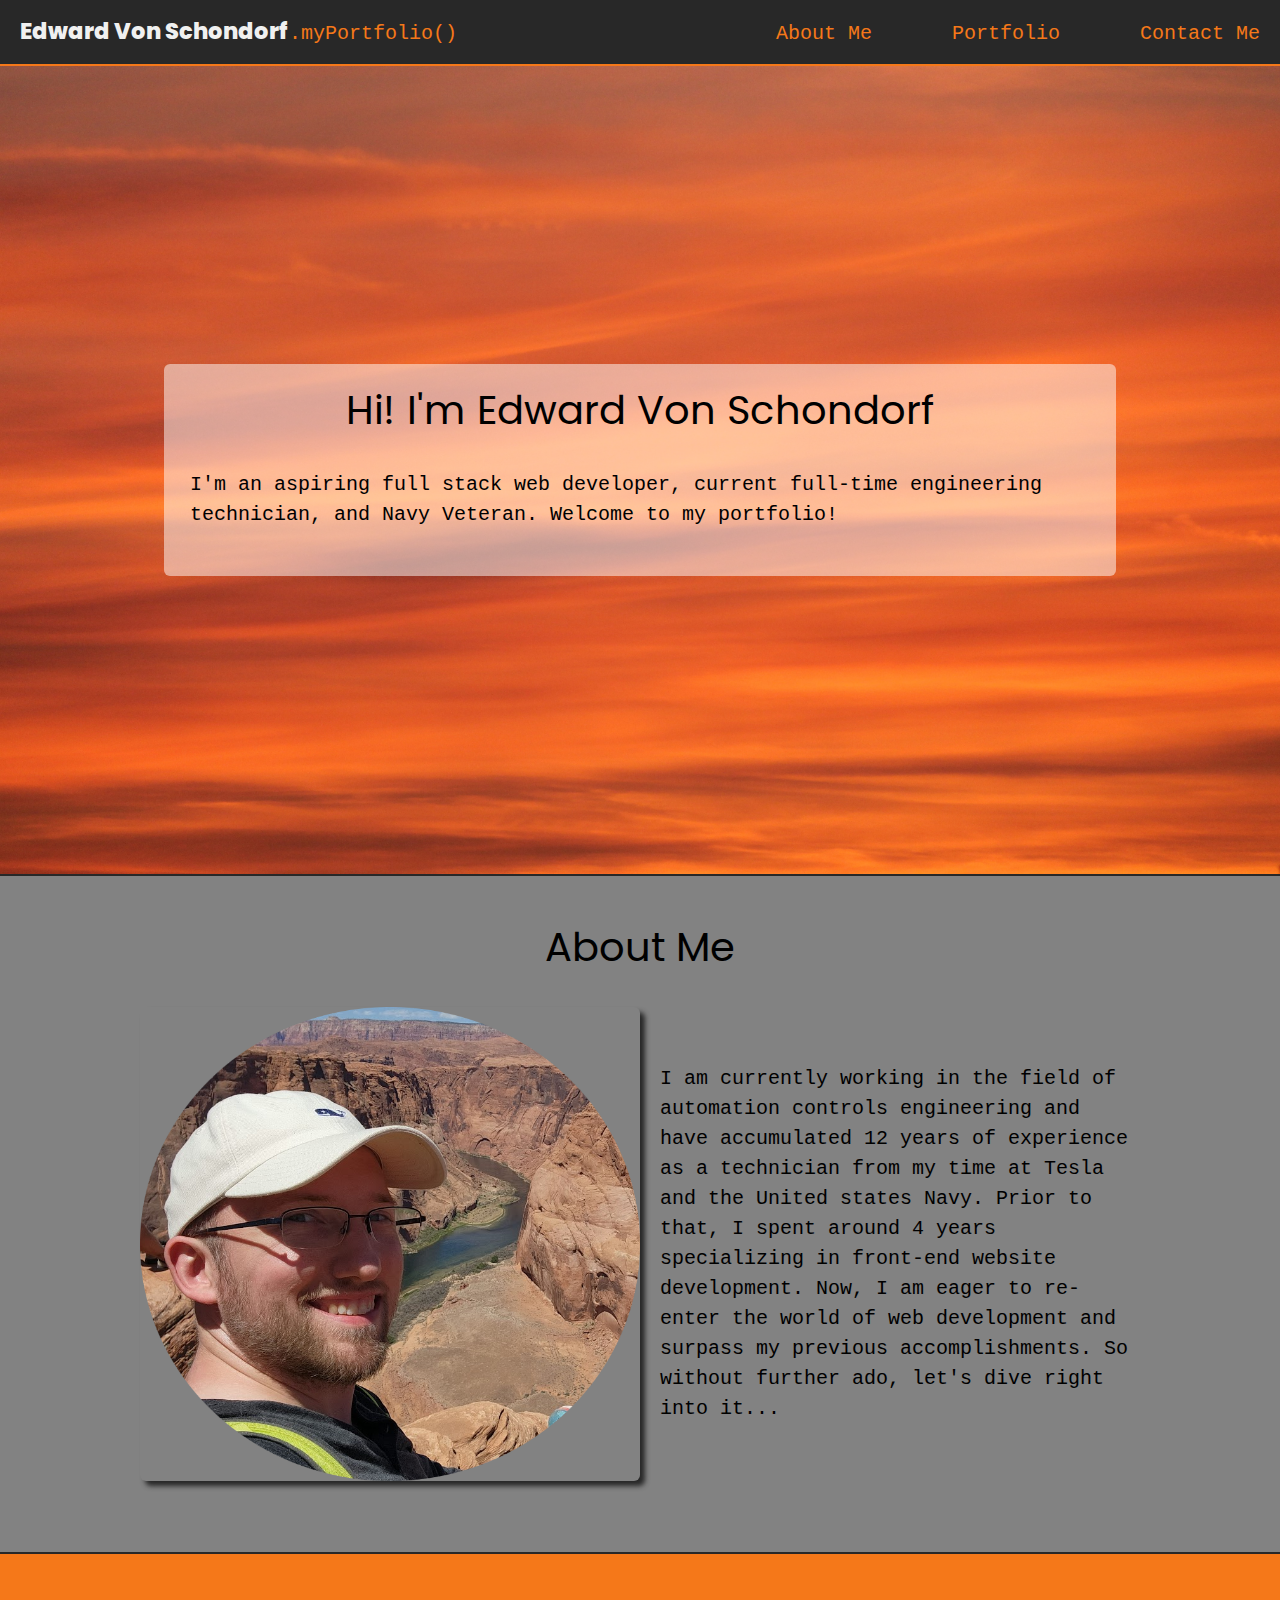
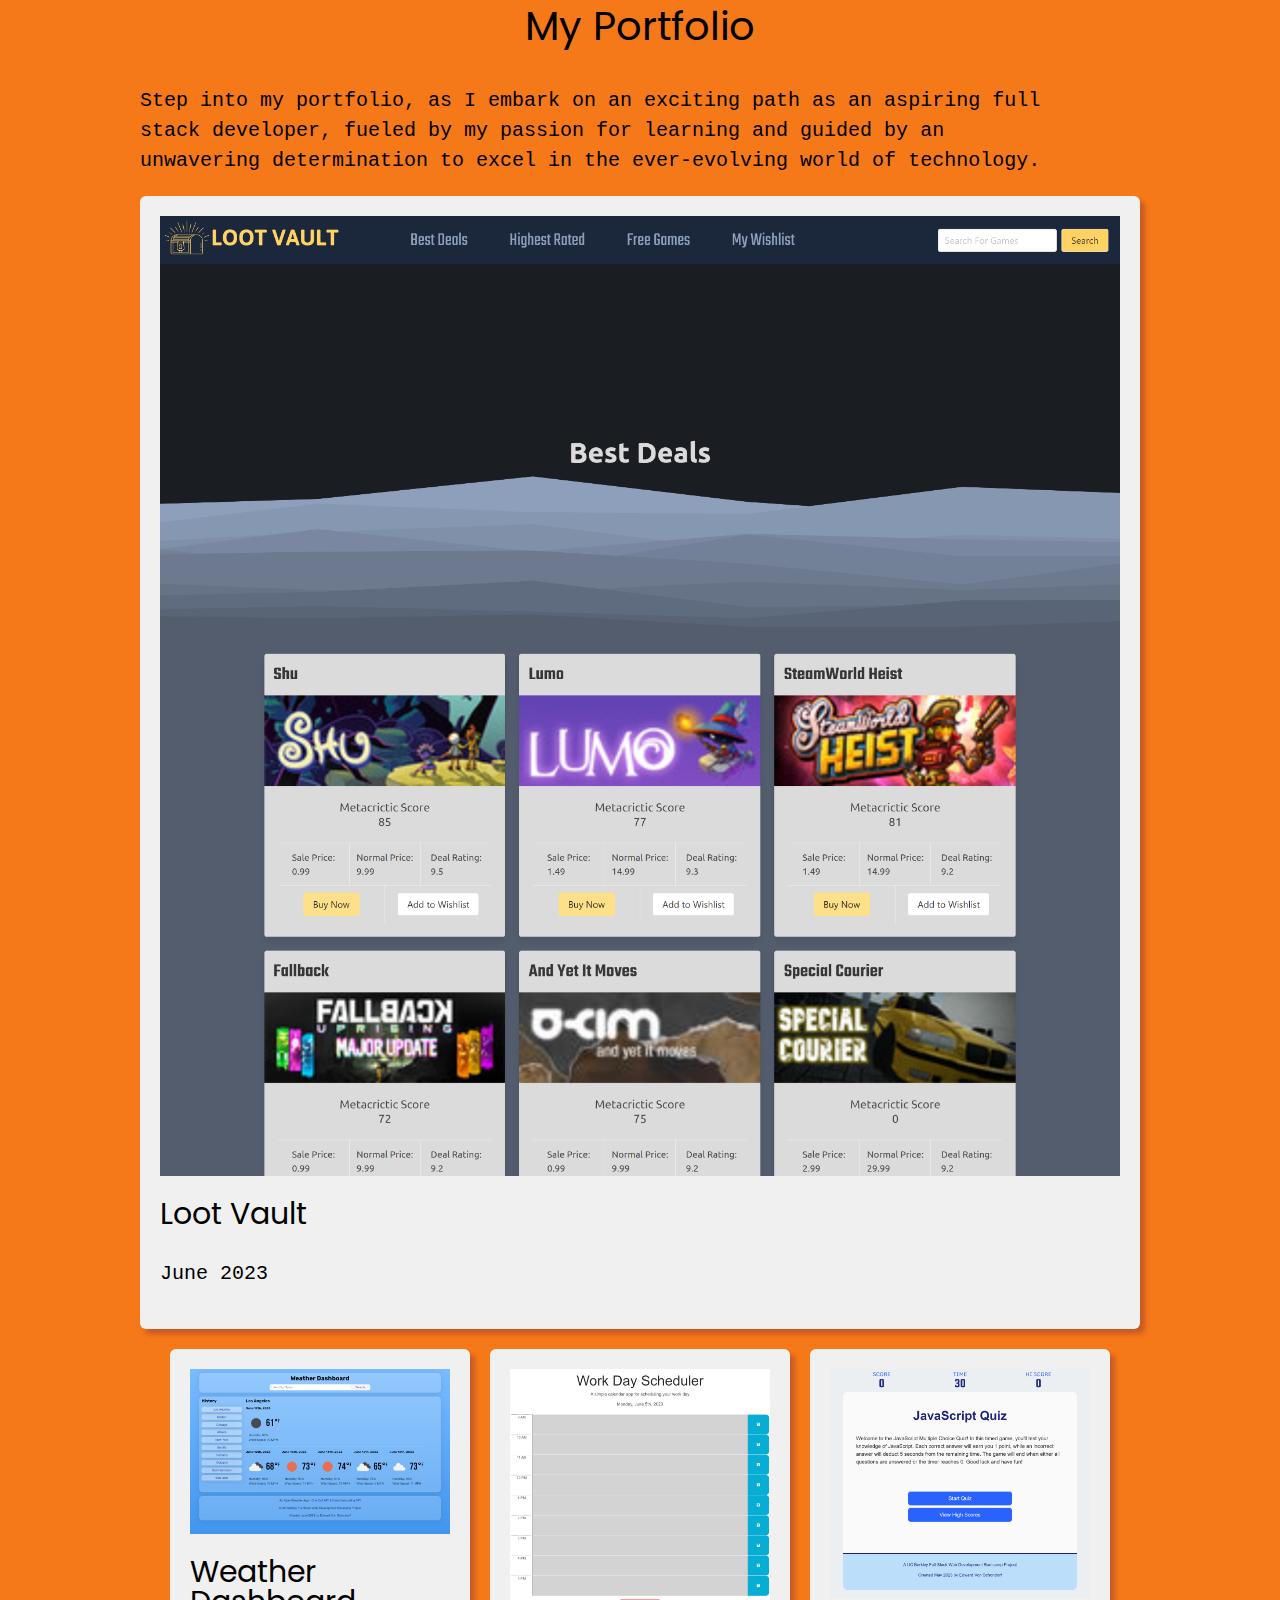
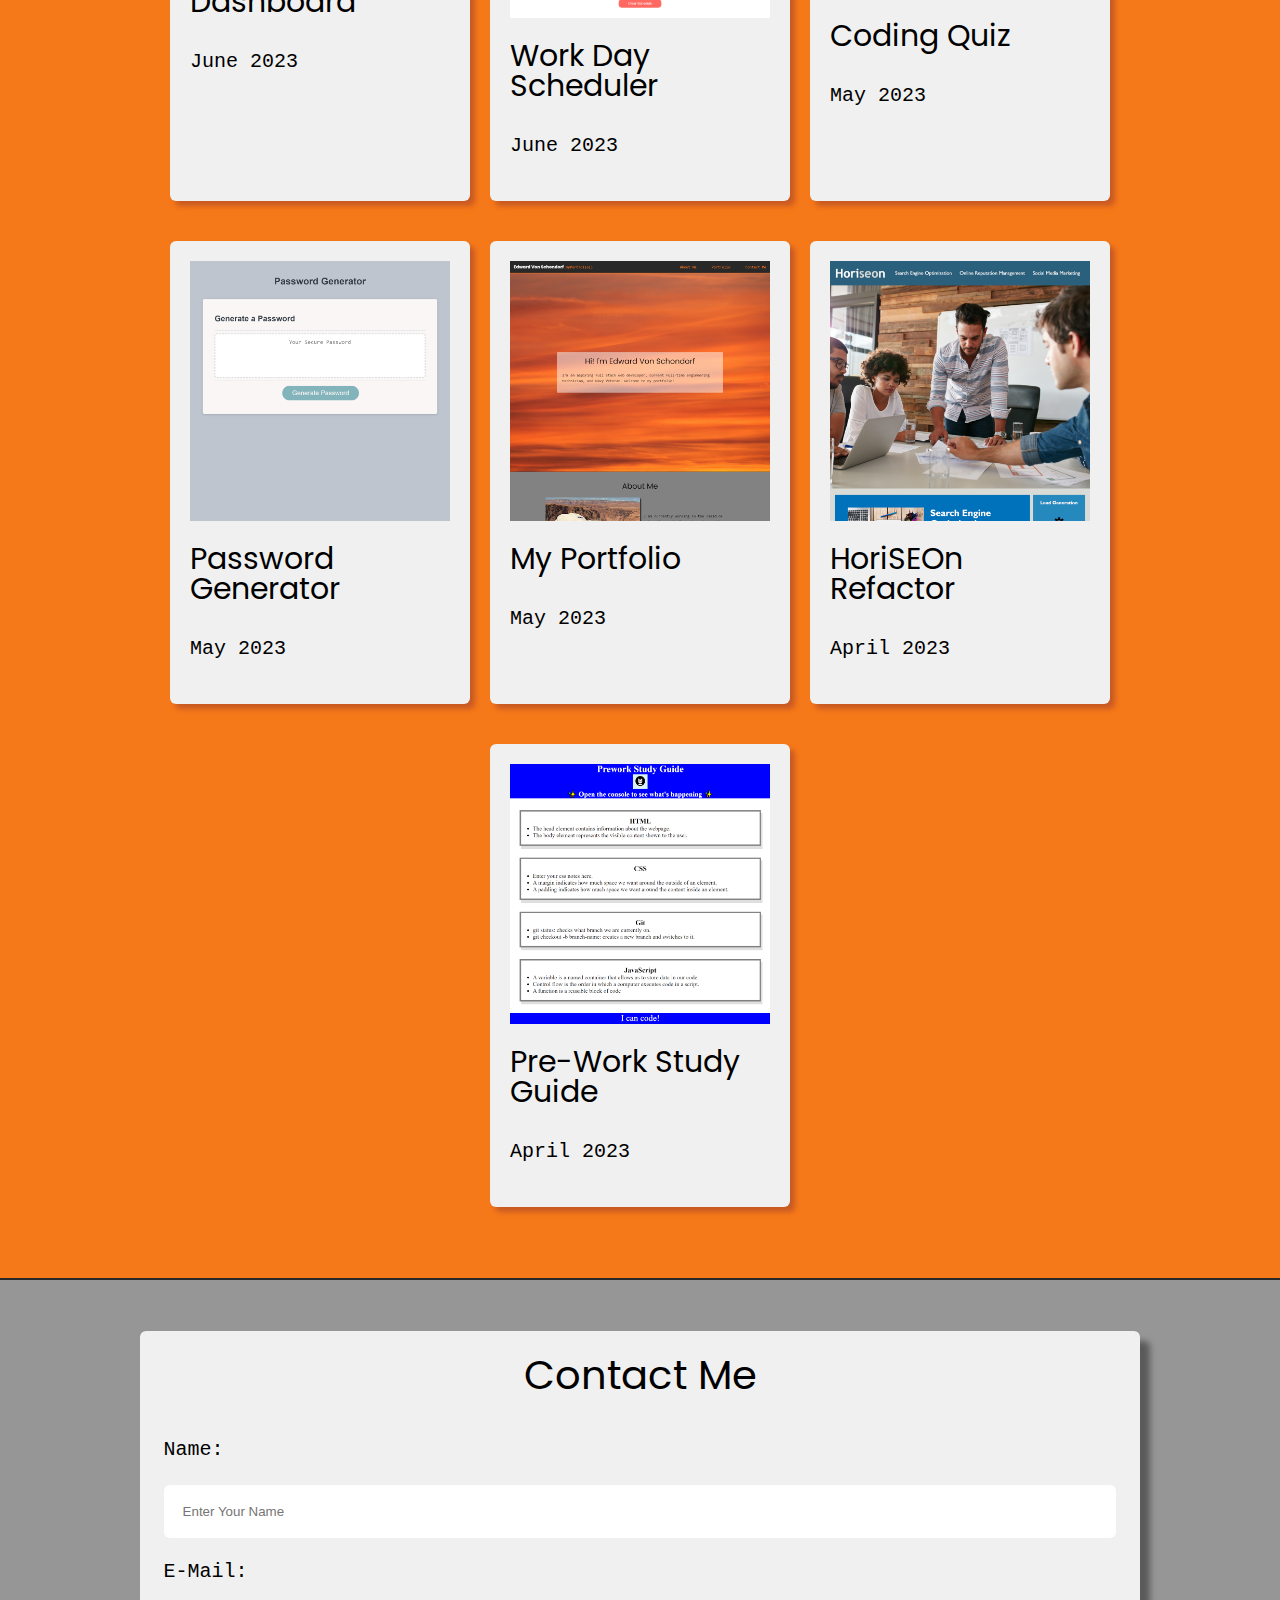
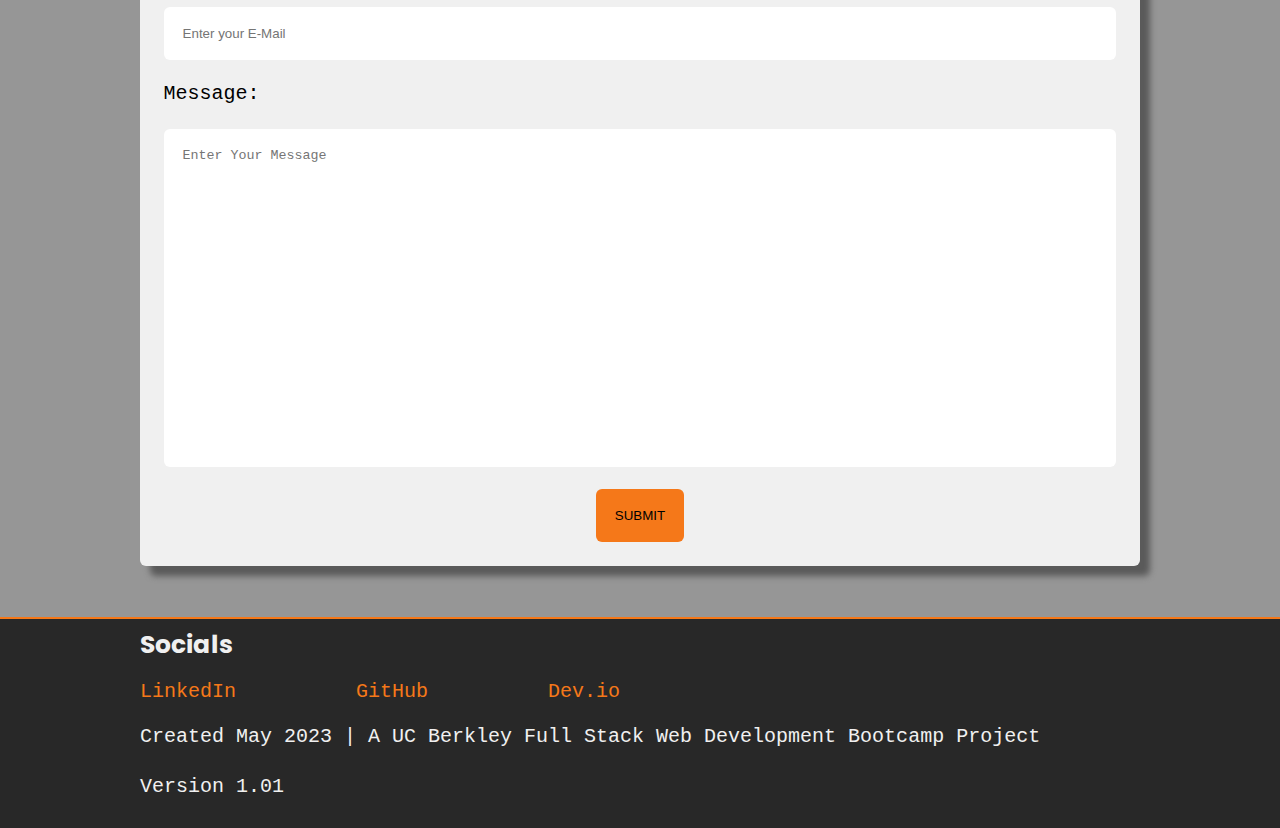
<file: index.html>
<!DOCTYPE html>
<html lang="en">
<head>
    <meta charset="UTF-8">
    <meta http-equiv="X-UA-Compatible" content="IE=edge">
    <meta name="viewport" content="width=device-width, initial-scale=1.0">
    <link rel="preconnect" href="https://fonts.googleapis.com">
    <link rel="preconnect" href="https://fonts.gstatic.com" crossorigin>
    <link rel="stylesheet" href="https://fonts.googleapis.com/css2?family=Poppins:wght@100;200;300;400;500;600;700;800;900&display=swap">    
    <link rel="stylesheet" href="https://fonts.googleapis.com/css2?family=Roboto+Mono:wght@100;200;300;400;500;600;700&display=swap">
    <link rel="stylesheet" href="./assets/css/reset.css">
    <link rel="stylesheet" href="./assets/css/style.css">
    <title>My Portfolio by Edward Von Schondorf</title>
</head>
<body>
    <!--SITE HEADER-->
    <header>
        <h1>
            <a href="#">
                <span class="myName">Edward Von Schondorf</span><span class="tagLine">.myPortfolio()</span>
            </a>
        </h1>
        <nav>
            <ul>
                <li><a href="#about">About Me</a></li>
                <li><a href="#portfolio">Portfolio</a></li>
                <li><a href="#contact">Contact Me</a></li>
            </ul>
        </nav>
    </header>
    <!--SITE MAIN CONTENT-->
    <main>
        <!--HERO BLOCK-->
        <div id="hero">
            <div class="content">
                <h2>Hi! I'm Edward Von Schondorf</h2>
                <p>I'm an aspiring full stack web developer, current full-time engineering technician, and Navy Veteran. Welcome to my portfolio!</p>
            </div>
        </div>
        <!--ABOUT ME SECTION-->
        <div id="about">
            <div class="content">
                <h2>About Me</h2>
                <div class="splitContent">
                    <img class="profilePic" src="./assets/img/me.png" alt="A face picture of me at horseshoe bend in Page, Arizona">
                    <p>I am currently working in the field of automation controls engineering and have accumulated 12 years of experience as a technician from my time at Tesla and the United states Navy. Prior to that, I spent around 4 years specializing in front-end website development. Now, I am eager to re-enter the world of web development and surpass my previous accomplishments. So without further ado, let's dive right into it...</p>
                </div>
            </div>
        </div>
        <!--PORTFOLIO SECTION-->
        <div id="portfolio">
            <div class="content">
                <h2>My Portfolio</h2>
                <p>Step into my portfolio, as I embark on an exciting path as an aspiring full stack developer, fueled by my passion for learning and guided by an unwavering determination to excel in the ever-evolving world of technology.</p>
                <div class="projectCard">
                    <a href="https://torvec.github.io/project_1_Loot_Vault/" target="_blank"><img src="./assets/img/lootVault.png " alt="Screenshot of the Loot Vault Website"></a>
                    <h3>Loot Vault</h3>
                    <p>June 2023</p>
                </div>
                <div class="projects">
                    <div class="projectCard">
                        <a href="https://torvec.github.io/Challenge_6_Weather_Dashboard/" target="_blank"><img src="./assets/img/weatherDashboard.png " alt="Screenshot the Weather Dashboard website"></a>
                        <h3>Weather Dashboard</h3>
                        <p>June 2023</p>
                    </div>
                    <div class="projectCard">
                        <a href="https://torvec.github.io/challenge_5_Workday_Scheduler/" target="_blank"><img src="./assets/img/workdayScheduler.png " alt="Screenshot of the Work Day Scheduler website"></a>
                        <h3>Work Day Scheduler</h3>
                        <p>June 2023</p>
                    </div>
                    <div class="projectCard">
                        <a href="https://torvec.github.io/challenge_4_Coding_Quiz/" target="_blank"><img src="./assets/img/codingQuiz.png " alt="Screenshot of the Coding Quiz website"></a>
                        <h3>Coding Quiz</h3>
                        <p>May 2023</p>
                    </div>
                    <div class="projectCard">
                        <a href="https://torvec.github.io/challenge_3_JS_Password_Generator/" target="_blank"><img src="./assets/img/passwordGenerator.png" alt="Screenshot of the password Generator website"></a>
                        <h3>Password Generator</h3>
                        <p>May 2023</p>
                    </div>
                    <div class="projectCard">
                        <a href="#"><img src="./assets/img/myPortfolio.png" alt="Screenshot of my portfolio website"></a>
                        <h3>My Portfolio</h3>
                        <p>May 2023</p>
                    </div>
                    <div class="projectCard">
                        <a href="https://torvec.github.io/challenge_1_HoriSEOn_refactor/" target="_blank"><img src="./assets/img/horiseonRefactor.png" alt="Screenshot of my HoriSEOn refactor project website"></a>
                        <h3>HoriSEOn Refactor</h3>
                        <p>April 2023</p>
                    </div>
                    <div class="projectCard">
                        <a href="https://torvec.github.io/challenge_0_prework_study_guide/" target="_blank"><img src="./assets/img/preworkStudyGuide.png" alt="Screenshot of my Pre-work Study Guide website"></a>
                        <h3>Pre-Work Study Guide</h3>
                        <p>April 2023</p>
                    </div>
                </div>
            </div>
        </div>
        <!--CONTACT ME SECTION-->
        <div id="contact">
            <form class="content" action="mailto:edvonschondorf@gmail.com">
                <h2>Contact Me</h2>
                <label for="name">Name:</label>
                <input required type="text" name="name" id="name" placeholder="Enter Your Name">
                <label for="email">E-Mail:</label>
                <input required type="text" name="email" id="email" placeholder="Enter your E-Mail">
                <label for="message">Message:</label>
                <textarea required cols="30" rows="20" name="message" id="message" placeholder="Enter Your Message"></textarea>
                <button type="submit">Submit</button>
            </form>
        </div>
    </main>
    <!--SITE FOOTER-->
    <footer>
        <div class="content">     
            <h4>Socials</h4>
            <ul>
                <li><a href="https://www.linkedin.com/in/edward-von/" target="_blank">LinkedIn</a></li>
                <li><a href="https://github.com/Torvec" target="_blank">GitHub</a></li>
                <li><a href="https://dev.to/torvec" target="_blank">Dev.io</a></li>
            </ul>
            <p>Created May 2023 | A UC Berkley Full Stack Web Development Bootcamp Project</p>
            <p>Version 1.01</p>
        </div>
    </footer>
</body>
</html>
</file>
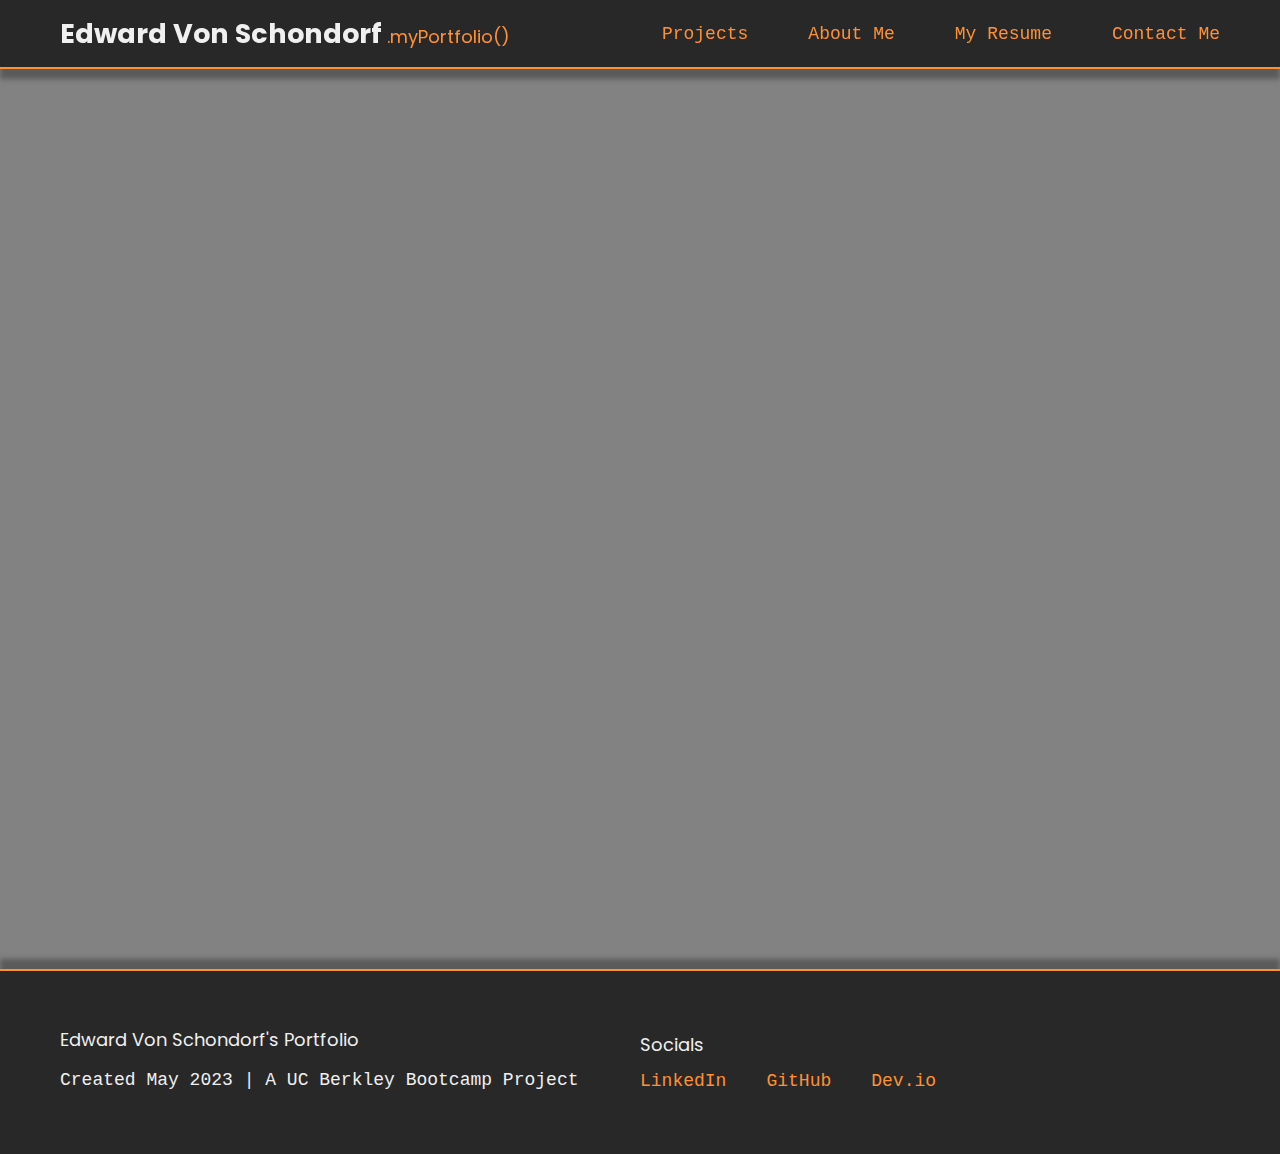
<file: index3.html>
<!DOCTYPE html>
<html lang="en">
<head>
    <meta charset="UTF-8">
    <meta http-equiv="X-UA-Compatible" content="IE=edge">
    <meta name="viewport" content="width=device-width, initial-scale=1.0">
    <link rel="preconnect" href="https://fonts.googleapis.com">
    <link rel="preconnect" href="https://fonts.gstatic.com" crossorigin>
    <link rel="stylesheet" href="https://fonts.googleapis.com/css2?family=Poppins:wght@100;200;300;400;500;600;700;800;900&display=swap">    
    <link rel="stylesheet" href="https://fonts.googleapis.com/css2?family=Roboto+Mono:wght@100;200;300;400;500;600;700&display=swap">
    <link rel="stylesheet" href="./assets/css/reset.css">
    <link rel="stylesheet" href="./assets/css/style3.css">
    <title>My Portfolio by Edward Von Schondorf</title>
</head>
<body>
    <!--SITE HEADER-->
    <header>
        <h1>
            <a href="#">
                <span id="myName">Edward Von Schondorf</span>
                <span id="tagLine">.myPortfolio()</span>
            </a>
        </h1>
        <nav>
            <ul>
                <li><a href="#projects">Projects</a></li>
                <li><a href="#about">About Me</a></li>
                <li><a href="#resume">My Resume</a></li>
                <li><a href="#contact">Contact Me</a></li>
            </ul>
        </nav>
    </header>
    <!--SITE MAIN CONTENT-->
    <main>
        
    </main>
    <!--SITE FOOTER-->
    <footer>
        <section class="halfContent">
            <h4>Edward Von Schondorf's Portfolio</h3>
                <p>Created May 2023 | A UC Berkley Bootcamp Project</p>
        </section>
        <section class="halfContent">
            <h4>Socials</h3>
            <ul>
                <li><a href="https://www.linkedin.com/in/edward-von/">LinkedIn</a></li>
                <li><a href="https://github.com/Torvec">GitHub</a></li>
                <li><a href="https://dev.to/torvec">Dev.io</a></li>
            </ul>
        </section>
    </footer>
</body>
</html>
</file>
<file: assets/css/style.css>
/*MY PORTFOLIO STYLES - EDWARD VON SCHONDORF - MAY 2023*/

:root {
    --black: rgb(40, 40, 40);
    --white: rgb(240, 240, 240);
    --orange: rgb(245, 120, 25);
    --orangeLight: rgb(255, 150, 70);
    --orangeDark: rgb(200, 90, 35);
    --red: rgb(255, 36, 0);
    --gray: rgb(130, 130, 130);
    --grayLight: rgb(150, 150, 150);
    --hdrFontFam: 'Poppins', sans-serif;
    --mainFontFam: 'Roboto-mono', monospace;
}

* {
    box-sizing: border-box;
}

html {
    scroll-behavior: smooth;
    font-size: 62.5%;/* 10px */
}

body {
    font-family: var(--mainFontFam);
}

h2, h3, h4 {
    margin-bottom: 1.0em;
    font-family: var(--hdrFontFam);
}


h2 {
    font-size: 4.0rem; /* 40px */
    text-align: center;
}

h3 {
    font-size: 3.0rem; /* 30px */
}

h4 {
    font-size: 2.5rem; /* 25px */
    font-weight: bold;
}

p, label {
    line-height: 1.5;
    font-size: 2.0rem; /* 20px */
    max-width: 75ch;
    margin-bottom: 1.0em;
}

img {
    max-width: 100%;
    margin-bottom: 2rem;
}

a, a:visited {
    text-decoration: none;
    color: var(--orange);
}

a:hover, a:focus {
    color: var(--white);
}

a:active {
    color: var(--orangeLight);
}

/*SITE HEADER STYLES*/

header {
    position: sticky;
    top: 0;
    padding: 2rem;
    display: flex;
    flex-direction: column;
    gap: 1rem;
    background-color: var(--black);
    color: var(--white);
    border-bottom: 2px solid var(--orange);
}

h1 .myName {
    font-size: 2.25rem;
    font-weight: 800;
    color: var(--white);
    font-family: var(--hdrFontFam);
}

h1 .tagLine {
    font-family: var(--FontFam);
    color: var(--orange);
    font-size: 2.0rem;
    font-weight: 300;
}

nav {
    font-size: 2.0rem; /* 20px */
}

nav ul {
    display: flex;
    justify-content: space-between;
}

/* SITE MAIN CONTENT STYLES*/

#hero {
    /* BACKGROUND IMAGE PROVIDED BY UNSPLASH.COM AT https://unsplash.com/photos/y6NyYpl89JM */
    background-color: var(--orange);
    background-image: url(../img/emerson-peters-y6NyYpl89JM-unsplash.jpg);
    background-repeat: no-repeat;
    background-position: center;
    background-size: cover;
    border-bottom: 2px solid var(--black);
    display: flex;
    justify-content: center;
    align-items: center;
    min-height: 90vh;
}

#hero .content {
    background-color: rgba(255, 255, 255, .5);
    border-radius: 6px;
    padding: 2%;
    max-width: 1000px;
}

/* ABOUT ME SECTION */

#about {
    padding: 4%;
    background-color: var(--gray);
    border-bottom: 2px solid var(--black);
}

#about .content {
    max-width: 1000px;
    margin: 0 auto;
}

#about .splitContent {
    display: flex;
    flex-direction: column;
    align-items: center;
    flex: 1 1 0;
    gap: 2rem;
}

#about img {
    width: 50%;
    border-radius: 6px;
    box-shadow: 5px 5px 5px var(--black);
}

/*PORTFOLIO SECTION STYLES*/

#portfolio {
    padding: 4%;
    background-color: var(--orange);
    border-bottom: 2px solid var(--black);
}

#portfolio .content {
    max-width: 1000px;
    margin: 0 auto;
}

#portfolio .projects {
    display: flex;
    flex-direction: column;
    align-items: stretch;
    flex: 1;
    gap: 1rem;
}

#portfolio .projectCard {
    display: flex;
    flex-direction: column;
    background-color: var(--white);
    border-radius: 6px;
    padding: 2rem;
    margin-bottom: 2rem;
    box-shadow: 5px 5px 5px var(--orangeDark);
}

#portfolio .projectCard:hover {
    background-color: var(--grayLight);
    box-shadow: 5px 5px 5px var(--red);
}

/*CONTACT SECTION STYLES*/

#contact {
    background-color: var(--grayLight);
    padding: 4%;
}

#contact .content {
    max-width: 1000px;
    margin: 0 auto;
}

form {
    background-color: var(--white);
    border-radius: 6px;
    box-shadow: 10px 10px 6px 0px rgba(90,90,90,1);
    max-width: 1000px;
    padding: 2%;
}

label {
    display: block;
    margin-bottom: 1em;
}

input,
textarea {
    width: 100%;
    padding: 2%;
    margin-bottom: 2%;
    border-radius: 6px;
    border-style: none;
}

textarea {
    resize: none;
}

button {
    display: block;
    margin: 0 auto;
    background-color: var(--orange);
    border-radius: 6px;
    border-style: none;
    padding: 2%;
    cursor: pointer;
    text-transform: uppercase;
}

button:hover {
    color: var(--white);
}

button:active {
    color: var(--black);
    background-color: var(--red);
}

/* SITE FOOTER STYLES */

footer {
    background-color: var(--black);
    padding: 1% 2%;
    color: var(--white);
    border-top: 2px solid var(--orange);
}

footer .content {
    margin: 0 auto;
    max-width: 1000px;
}

footer ul {
    display: flex;
    justify-content: space-between;
    font-size: 2.0rem;
    margin-bottom: 1.0em;
}

/* MEDIA QUERIES */

@media screen and (min-width: 768px) {
    header {
        flex-direction: row;
        justify-content: space-between;
        align-items: baseline;
    }
    nav ul {
        gap: 8rem;
    }
    #about .splitContent {
        flex-direction: row;
    }
    #portfolio .projects {
        flex-direction: row;
        flex-wrap: wrap;
        justify-content: center;
        gap: 2rem;
    }

    #portfolio .projects .projectCard {
        max-width: 30%;
    }
    footer ul {
        justify-content: flex-start;
        gap: 6.0em;
    }
}
</file>
<file: assets/css/style3.css>
:root {
    --black: rgba(40, 40, 40, 1);
    --white: rgba(240, 240, 240, 1);
    --orange: rgba(255, 144, 52, 1);
    --red: rgba(255, 36, 0, 1);
    --gray: rgba(130, 130, 130, 1);
    --grayLight: rgba(150, 150, 150, 1);
    --hdrFontFam: 'Poppins', sans-serif;
    --FontFam: 'Roboto-mono', monospace;
}

* {
    box-sizing: border-box;
}

html {
    scroll-behavior: smooth;
}

body {
    background-color: var(--gray);
    font-size: 18px;
    font-family: var(--FontFam);
}

h1, h2, h3, h4, h5, h6 {
    font-family: var(--hdrFontFam);
    margin-bottom: 1em;
}

p, label {
    line-height: 1.5;
}

a, a:visited {
    color: var(--orange);
    text-decoration: none;
}

a:hover, a:focus {
    color: var(--white);
}

a:active {
    color: var(--red);
    text-decoration: underline;
}

/* SITE HEADER STYLES */

header {
    position: sticky;
    top: 0;
    background-color: var(--black);
    display: flex;
    justify-content: space-between;
    align-items: center;
    padding: 20px 60px;
    color: var(--white);
    border-bottom: 2px solid var(--orange);
    box-shadow: 0px 10px 5px 0px rgba(90,90,90,1);
}

#myName {
    font-size: 150%;
    font-weight: 700;
    color: var(--white);
}

#tagLine {
    font-family: var(--txtFontFam);
    color: var(--orange);
}

header h1 {
    margin: 0;
}

header h1 a:active {
    text-decoration: none;
}

/*
nav {}
*/

nav ul {
    display: flex;
}

nav ul li {
    margin-left: 60px;
    list-style: square;
    color: var(--black);
}

nav ul li:hover{
    color: var(--gray);
}

/* SITE MAIN CONTENT STYLES */

main {
    height: 100vh;
}

/* SITE FOOTER STYLES */

footer {
    background-color: var(--black);
    display: flex;
    justify-content: space-between;
    align-items: center;
    padding: 60px;
    color: var(--white);
    border-top: 2px solid var(--orange);
    box-shadow: 0px -10px 5px 0px rgba(90,90,90,1);
}

.halfContent {
    width: 50%;
}

footer ul {
    display: flex;
}

footer ul li {
    margin-right: 40px;
}
</file>
